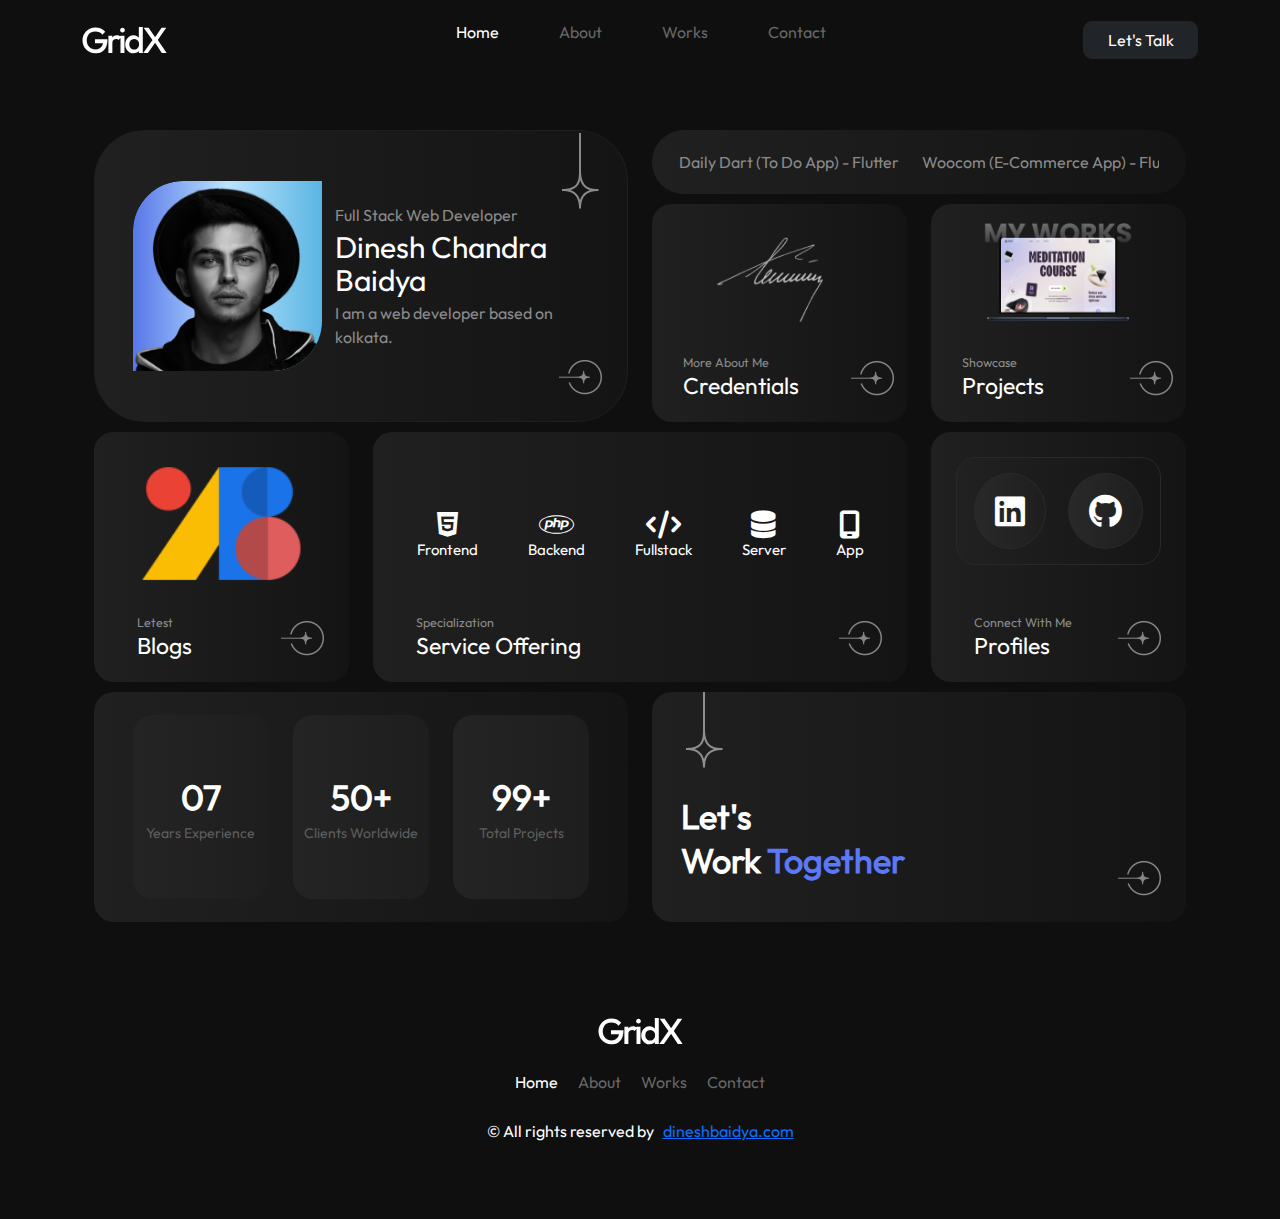
<file: index.html>
<!DOCTYPE html>
<html lang="en">

<head>
    <meta charset="UTF-8">
    <meta name="viewport" content="width=device-width, initial-scale=1.0">
    <title>Dinesh Chandra Baidya - Personal Portfolio</title>
    <link rel="shortcut icon" href="assets/images/icon.jpg" type="image/x-icon">
    <!-- bootstrap Css -->
    <link href="https://cdn.jsdelivr.net/npm/bootstrap@5.0.2/dist/css/bootstrap.min.css" rel="stylesheet">
    <!-- fontawesome -->
    <link rel="stylesheet" href="https://cdnjs.cloudflare.com/ajax/libs/font-awesome/6.5.1/css/all.min.css">
    <!-- Custom CSs -->
    <link rel="stylesheet" href="assets/styles/style.css">
    <style>
        @media (max-width: 991px) {
            .second-row-div:nth-child(1) {
                order: 1;
            }

            .second-row-div:nth-child(2) {
                order: 3;
                margin-top: 10px;
            }

            .second-row-div:nth-child(3) {
                order: 2;
            }
        }
    </style>
</head>

<body class="dark-body">

    <div class="preloader position-relative scrollable">
        <div class="position-absolute loading-div">
            <div class="loading-content">
                <div class="loading-spinner"></div>
                <p>Portfolio is Loading Please Wait... <br>
                    <span id="loadingPercentage">0%</span> Loaded
                </p>
            </div>
        </div>
    </div>



    <div class="container">

        <header>
            <div class="navlink-responsive">
                <ul>
                    <a href="index.html" class="active">
                        <li>Home</li>
                    </a>
                    <a href="about.html">
                        <li>About</li>
                    </a>
                    <a href="works.html">
                        <li>Works</li>
                    </a>
                    <a href="contact.html">
                        <li>Contact</li>
                    </a>
                    <a href="#talk">
                        <li>
                            <button class="btn btn-dark lets-talk-btn-nav">Let's Talk</button>
                        </li>
                    </a>
                </ul>
            </div>
            <nav class="navbar">

                <div class="logo-div">
                    <img src="assets/images/svg/logo.svg" class="position-relative" alt="logo">
                </div>
                <div class="links-div">
                    <ul>
                        <a href="index.html" class="active">
                            <li>Home</li>
                        </a>
                        <a href="about.html">
                            <li>About</li>
                        </a>
                        <a href="works.html">
                            <li>Works</li>
                        </a>
                        <a href="contact.html">
                            <li>Contact</li>
                        </a>
                    </ul>
                </div>
                <div class="letstalk-div">
                    <button class="btn btn-dark" id="lets-talk-btn">Let's Talk</button>
                    <!-- <button class="btn btn-dark"><img src="assets/images/loading.gif" class="laoding-img"></button> -->
                </div>
                <div class="responsive-three-dot-div">
                    <!-- <button class="btn" id="more-btn"><i class="fa-solid fa-bars white"></i></button> -->
                    <button class="morebtn" id="more-btn">
                        <span></span>
                        <span></span>
                        <span></span>
                    </button>
                </div>
            </nav>
        </header>

        <section id="body">
            <div class="container" id="body-content">
                <div class="row">
                    <div class="col-12 col-md-6" id="first-row-first-col">
                        <div class="intro-div position-relative">
                            <a href="#goSomewhere" class="go-svg">
                            </a>
                            <div class="inner-introdiv">
                                <div class="row">
                                    <div class="col-12 col-md-5 profile-picture-div profile-parent">
                                        <div class="profile-picture-div">
                                            <img src="assets/images/me.png" alt="Me" class="my-img">
                                        </div>
                                    </div>
                                    <div class="col-12 col-md-7 introduction-div">
                                        <p id="my-role">Full Stack Web Developer</p>
                                        <p id="full_name">Dinesh Chandra Baidya</p>
                                        <p id="short_desc" class="scrollable">I am a web developer based on kolkata.
                                        </p>
                                    </div>
                                </div>
                            </div>
                        </div>
                    </div>
                    <div class="col-12 col-md-6" id="first-row-second-col">
                        <div class="projects-links-div">
                            <div class="rail-div">
                                <div class="marquee">
                                    <span>
                                        <a href="#project1">Daily Dart (To Do App) - Flutter</a>
                                        <a href="#project1">Woocom (E-Commerce App) - Flutter</a>
                                    </span>
                                </div>
                                <div class="marquee marque-2">
                                    <span>
                                        <a href="#project1">Daily Dart (To Do App) - Flutter</a>
                                        <a href="#project1">Woocom (E-Commerce App) - Flutter</a>
                                    </span>
                                </div>

                            </div>

                        </div>
                        <div class="another-two-div">
                            <div class="row">
                                <div class="col-6 position-relative" id="credential-div">
                                    <a href="credentials.html" class="go-svg">
                                    </a>
                                    <div class="inner-credential">
                                        <div class="inner-content">
                                            <div class="image-div">
                                                <img src="assets/images/sign.png" alt="signature" class="signature">
                                            </div>
                                            <div class="credentials-details">
                                                <p class="default-font-style">More About Me</p>
                                                <p class="default-font-style2">Credentials</p>
                                            </div>
                                        </div>
                                    </div>
                                </div>
                                <div class="col-6 position-relative" id="projects-div">
                                    <a href="#goSomewhere3" class="go-svg">
                                    </a>

                                    <div class="inner-credential">
                                        <div class="inner-content">
                                            <div class="image-div">
                                                <img src="assets/images/my-works.png" alt="signature" class="signature">
                                            </div>
                                            <div class="credentials-details">
                                                <p class="default-font-style">Showcase</p>
                                                <p class="default-font-style2">Projects</p>
                                            </div>
                                        </div>
                                    </div>

                                </div>
                            </div>
                        </div>
                    </div>
                </div>

                <div class="row second-row">
                    <div class="col-3 blogs-div second-row-div">
                        <div class="inner-second-row-div" id="blog-div">
                            <a href="#goSomewhere3" class="go-svg">
                            </a>

                            <div class="inner-credential">
                                <div class="inner-content">
                                    <div class="image-div">
                                        <img src="assets/images/gfonts.png" alt="gfonts" class="signature">
                                    </div>
                                    <div class="credentials-details">
                                        <p class="default-font-style">Letest</p>
                                        <p class="default-font-style2">Blogs</p>
                                    </div>
                                </div>
                            </div>

                        </div>
                    </div>

                    <div class="col-6 offering-div second-row-div">
                        <div class="inner-second-row-div">
                            <a href="#goSomewhere3" class="go-svg">
                            </a>

                            <div class="inner-credential">
                                <div class="inner-content">
                                    <div class="image-div d-flex flex-wrap profiles services-parent scrollable">

                                        <div class=" services-div">

                                            <div class="services" data-toggle="tooltip"
                                                title='As a Frontend Developer, we create engaging and responsive user interfaces using HTML, CSS, JavaScript, and jQuery. Our focus is on delivering a seamless user experience across various devices.'>
                                                <i class="fa-brands fa-html5"></i>
                                                <span>Frontend</span>
                                            </div>

                                            <div class="services" data-toggle="tooltip"
                                                title='Specializing in Backend Development, we utilize technologies like Laravel, PHP, CodeIgniter, and AJAX to build robust and efficient server-side applications. Our goal is to ensure data integrity and system performance.'>
                                                <i class="fab fa-php"></i>
                                                <span>Backend</span>
                                            </div>

                                            <div class="services" data-toggle="tooltip"
                                                title='As Fullstack Developers, we have expertise in both frontend and backend technologies. Our skill set includes working with databases, ensuring the entire web application functions seamlessly, and optimizing performance.'>
                                                <i class="fas fa-code"></i>
                                                <span>Fullstack</span>
                                            </div>

                                            <div class="services" data-toggle="tooltip"
                                                title='With 5 years of experience in Server Management, we excel in setting up, configuring, and maintaining servers. Our expertise includes working with AWS servers, Hostinger shared servers, and more. We focus on performance optimization, security enhancements, and proactive monitoring.'>
                                                <i class="fas fa-database"></i>
                                                <span>Server</span>
                                            </div>

                                            <div class="services" data-toggle="tooltip"
                                                title='In App Development, we harness the power of Flutter to create cross-platform mobile applications. With 5 years of experience, we ensure that your apps are not only visually appealing but also performant and user-friendly.'>
                                                <i class="fas fa-mobile-screen"></i>
                                                <span>App</span>
                                            </div>

                                        </div>

                                    </div>
                                    <div class="credentials-details">
                                        <p class="default-font-style">Specialization</p>
                                        <p class="default-font-style2">Service Offering</p>
                                    </div>
                                </div>
                            </div>

                        </div>
                    </div>

                    <div class="col-3 connect-div second-row-div">
                        <div class="inner-second-row-div">
                            <a href="#goSomewhere3" class="go-svg">
                            </a>

                            <div class="inner-credential">
                                <div class="inner-content">
                                    <div class="image-div d-flex flex-wrap profiles">
                                        <div class="inner-profile scrollable">
                                            <a href="#">
                                                <i class="fa-brands fa-linkedin"></i>
                                            </a>
                                            <a href="#">
                                                <i class="fa-brands fa-github"></i>
                                            </a>
                                            <a href="#">
                                                <i class="fa-brands fa-square-instagram"></i>
                                            </a>
                                            <a href="#">
                                                <i class="fa-brands fa-whatsapp"></i>
                                            </a>
                                        </div>
                                    </div>
                                    <div class="credentials-details">
                                        <p class="default-font-style">Connect With Me</p>
                                        <p class="default-font-style2">Profiles</p>
                                    </div>
                                </div>
                            </div>
                        </div>
                    </div>
                </div>

                <div class="row third-row">
                    <div class="col-6 third-row-inner-div">
                        <div class="inner-row-content experience-div">
                            <div class="row">
                                <div class="col-4 years-exp inner-exp">
                                    <div class="inner-content">
                                        <span>07</span>
                                        <span>Years Experience</span>
                                    </div>
                                </div>
                                <div class="col-4 clients inner-exp">
                                    <div class="inner-content">
                                        <span>50+</span>
                                        <span>Clients Worldwide</span>
                                    </div>
                                </div>
                                <div class="col-4 projects inner-exp">
                                    <div class="inner-content">
                                        <span>99+</span>
                                        <span>Total Projects</span>
                                    </div>
                                </div>
                            </div>
                        </div>
                    </div>

                    <div class="col-6 third-row-inner-div work-together-div">
                        <div class="inner-row-content">
                            <a href="#goSomewhere3" class="go-svg">
                            </a>

                            <div class="inner-div">
                                <p>
                                    Let's <br>Work <span>Together</span>
                                </p>
                            </div>
                        </div>
                    </div>
                </div>

                <div class="row mt-3"></div>
            </div>
        </section>

        <footer>
            <div class="container">
                <div class="row d-flex flex-wrap justify-content-center">
                    <div class="col-12 footer-div">
                        <div class="inner-div">
                            <img src="assets/images/svg/logo.svg" alt="Logo" class="logo">
                        </div>
                    </div>
                    <div class="col-12 footer-div">
                        <div class="inner-div">
                            <ul class="footer-list">
                                <a href="index.html" class="active">
                                    <li>Home</li>
                                </a>
                                <a href="about.html">
                                    <li>About</li>
                                </a>
                                <a href="works.html">
                                    <li>Works</li>
                                </a>
                                <a href="contact.html">
                                    <li>Contact</li>
                                </a>
                            </ul>
                        </div>
                    </div>
                    <div class="col-12 footer-div">
                        <div class="inner-div">
                            <p style="text-align: center;"> &copy; All rights reserved by &nbsp; <a
                                    href="#">dineshbaidya.com</a></p>
                        </div>
                    </div>
                </div>
            </div>
        </footer>

    </div>



    <!-- Jquery Cdn -->
    <script src="https://ajax.googleapis.com/ajax/libs/jquery/3.7.1/jquery.min.js"></script>
    <!-- bootstrap Js -->
    <script src="https://cdn.jsdelivr.net/npm/bootstrap@5.0.2/dist/js/bootstrap.bundle.min.js"></script>
    <!-- custom script -->
    <script src="assets/scripts/scripts.js"></script>

</body>

</html>
</file>
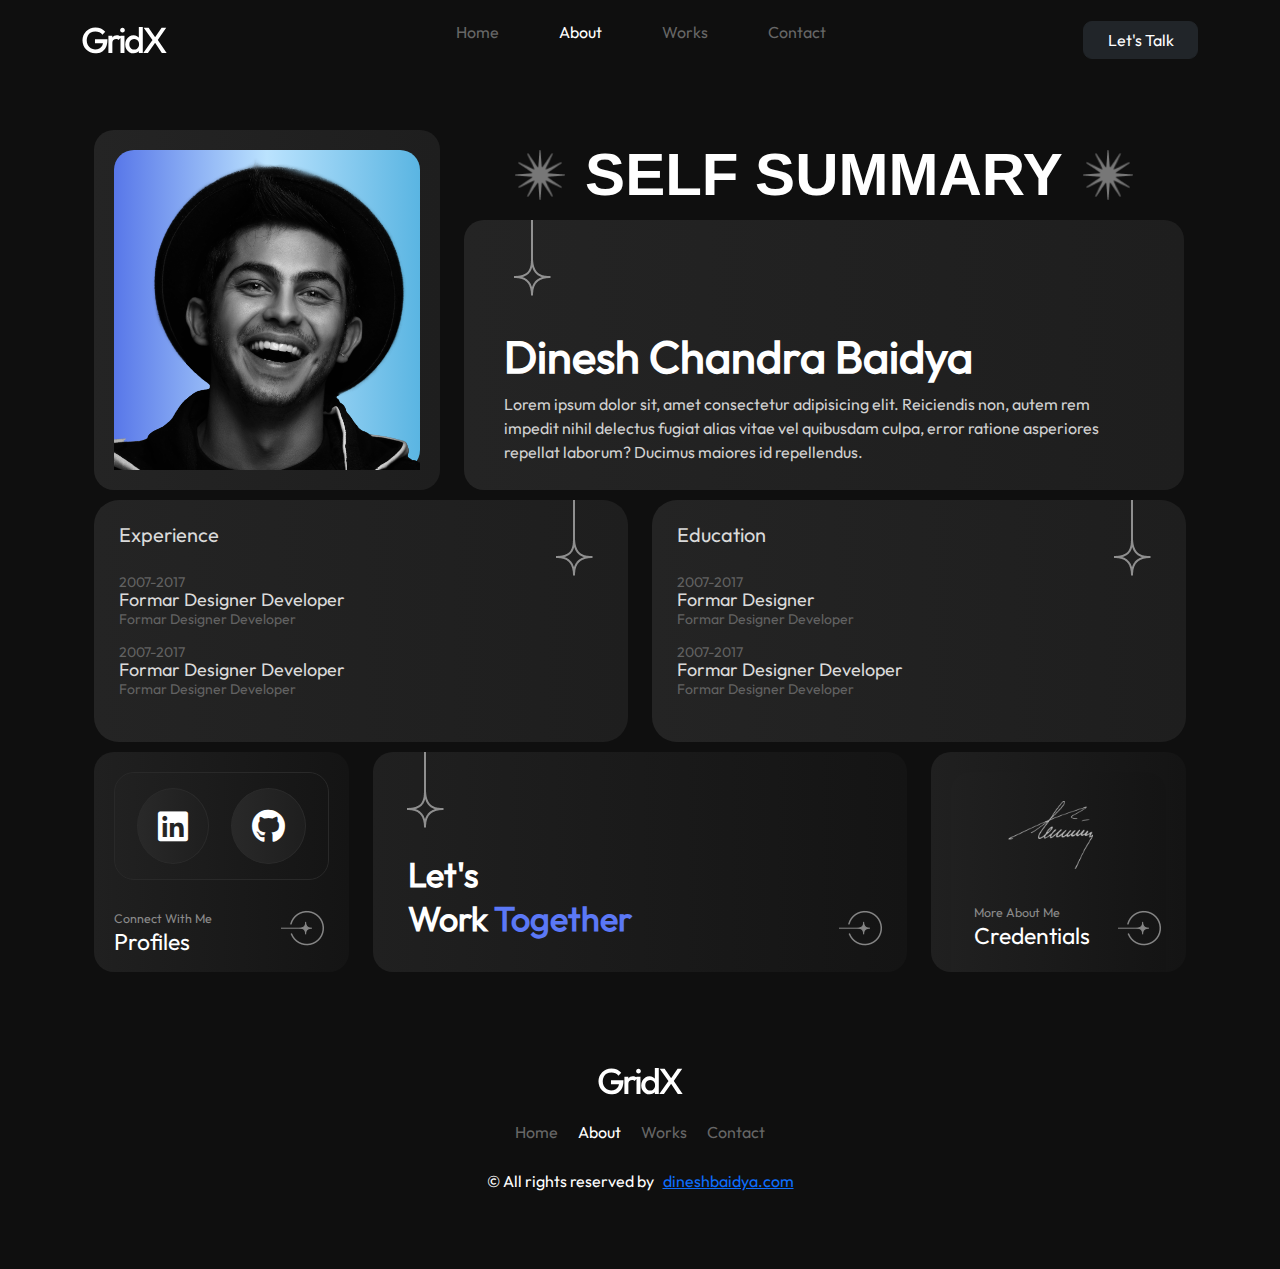
<file: about.html>
<!DOCTYPE html>
<html lang="en">

<head>
    <meta charset="UTF-8">
    <meta name="viewport" content="width=device-width, initial-scale=1.0">
    <title>Dinesh Chandra Baidya - Personal Portfolio</title>
    <link rel="shortcut icon" href="assets/images/icon.jpg" type="image/x-icon">
    <!-- bootstrap Css -->
    <link href="https://cdn.jsdelivr.net/npm/bootstrap@5.0.2/dist/css/bootstrap.min.css" rel="stylesheet">
    <!-- fontawesome -->
    <link rel="stylesheet" href="https://cdnjs.cloudflare.com/ajax/libs/font-awesome/6.5.1/css/all.min.css">
    <!-- Custom CSs -->
    <link rel="stylesheet" href="assets/styles/style.css">
</head>

<body class="dark-body">

    <div class="preloader position-relative">
        <div class="position-absolute loading-div">
            <div class="loading-content">
                <div class="loading-spinner"></div>
                <p>Portfolio is Loading Please Wait... <br>
                    <span id="loadingPercentage">0%</span> Loaded
                </p>
            </div>
        </div>
    </div>

    <div class="container">

        <header>
            <div class="navlink-responsive">
                <ul>
                    <a href="index.html">
                        <li>Home</li>
                    </a>
                    <a href="about.html" class="active">
                        <li>About</li>
                    </a>
                    <a href="works.html">
                        <li>Works</li>
                    </a>
                    <a href="contact.html">
                        <li>Contact</li>
                    </a>
                    <a href="#talk">
                        <li>
                            <button class="btn btn-dark lets-talk-btn-nav">Let's Talk</button>
                        </li>
                    </a>
                </ul>
            </div>
            <nav class="navbar">

                <div class="logo-div">
                    <img src="assets/images/svg/logo.svg" class="position-relative" alt="logo">
                </div>
                <div class="links-div">
                    <ul>
                        <a href="index.html">
                            <li>Home</li>
                        </a>
                        <a href="about.html" class="active">
                            <li>About</li>
                        </a>
                        <a href="works.html">
                            <li>Works</li>
                        </a>
                        <a href="contact.html">
                            <li>Contact</li>
                        </a>
                    </ul>
                </div>
                <div class="letstalk-div">
                    <button class="btn btn-dark" id="lets-talk-btn">Let's Talk</button>
                    <!-- <button class="btn btn-dark"><img src="assets/images/loading.gif" class="laoding-img"></button> -->
                </div>
                <div class="responsive-three-dot-div">
                    <!-- <button class="btn" id="more-btn"><i class="fa-solid fa-bars white"></i></button> -->
                    <button class="morebtn" id="more-btn">
                        <span></span>
                        <span></span>
                        <span></span>
                    </button>
                </div>
            </nav>
        </header>

        <section id="body" class="about-page">
            <div class="container" id="body-content">

                <div class="about-first-row">
                    <div class="row">
                        <div class="col-4">
                            <div class="right-img-div">
                                <div class="image-container">
                                    <img src="assets/images/me2.png" alt="Me">
                                </div>
                            </div>
                        </div>
                        <div class="col-8">
                            <div class="summery-container">
                                <div class="summery-heading">
                                    <img src="assets/images/star.png">
                                    <p id="self-summary">
                                        SELF SUMMARY
                                    </p>
                                    <img src="assets/images/star.png">
                                </div>
                                <div class="summery position-relative">
                                    <div class="summery-inner">
                                        <div class="summery-para">
                                            <h2>Dinesh Chandra Baidya</h2>
                                            <p>Lorem ipsum dolor sit, amet consectetur adipisicing elit. Reiciendis non,
                                                autem rem impedit nihil delectus fugiat alias vitae vel quibusdam culpa,
                                                error ratione asperiores repellat laborum? Ducimus maiores id
                                                repellendus.</p>
                                        </div>
                                    </div>
                                </div>
                            </div>
                        </div>
                    </div>
                </div>

                <div class="about-sec-row">
                    <div class="row sec-row">
                        <div class="col-6">
                            <div class="inner-div exp-div">
                                <div class="inner-inner-div">

                                    <p class="common-head">
                                        Experience
                                    </p>
                                    <p class="common-year">
                                        2007-2017
                                    </p>
                                    <p class="common-name">
                                        Formar Designer Developer
                                    </p>
                                    <p class="common-designation">
                                        Formar Designer Developer
                                    </p>

                                    <p class="common-year">
                                        2007-2017
                                    </p>
                                    <p class="common-name">
                                        Formar Designer Developer
                                    </p>
                                    <p class="common-designation">
                                        Formar Designer Developer
                                    </p>

                                </div>
                            </div>
                        </div>
                        <div class="col-6">
                            <div class="inner-div edu-div scrollable">
                                <div class="inner-inner-div">
                                    <p class="common-head">
                                        Education
                                    </p>
                                    <p class="common-year">
                                        2007-2017
                                    </p>
                                    <p class="common-name">
                                        Formar Designer
                                    </p>
                                    <p class="common-designation">
                                        Formar Designer Developer
                                    </p>

                                    <p class="common-year">
                                        2007-2017
                                    </p>
                                    <p class="common-name">
                                        Formar Designer Developer
                                    </p>
                                    <p class="common-designation">
                                        Formar Designer Developer
                                    </p>
                                </div>
                            </div>
                        </div>
                    </div>
                </div>

                <div class="about-third-row">
                    <div class="row third-row d-flex">
                        <div class="col-3 profile-div inside-third-row">
                            <div class="inner-div">
                                <a href="#goSomewhere3" class="go-svg">
                                </a>
                                <div class="image-div d-flex flex-wrap profiles">
                                    <div class="inner-profile scrollable">
                                        <a href="#">
                                            <i class="fa-brands fa-linkedin"></i>
                                        </a>
                                        <a href="#">
                                            <i class="fa-brands fa-github"></i>
                                        </a>
                                        <a href="#">
                                            <i class="fa-brands fa-square-instagram"></i>
                                        </a>
                                        <a href="#">
                                            <i class="fa-brands fa-whatsapp"></i>
                                        </a>
                                    </div>
                                </div>
                                <div class="credentials-details">
                                    <p class="default-font-style">Connect With Me</p>
                                    <p class="default-font-style2">Profiles</p>
                                </div>


                            </div>
                        </div>
                        <div class="col-6 lets-work-together inside-third-row">
                            <div class="inner-div">
                                <a href="#goSomewhere3" class="go-svg">
                                </a>

                                <p>
                                    Let's <br>Work <span>Together</span>
                                </p>
                            </div>
                        </div>
                        <div class="col-3 credentials inside-third-row">
                            <div class="inner-div">
                                <a href="credentials.html" class="go-svg">
                                </a>
                                <div class="inner-credential">
                                    <div class="inner-content">
                                        <div class="image-div">
                                            <img src="assets/images/sign.png" alt="signature" class="signature">
                                        </div>
                                        <div class="credentials-details">
                                            <p class="default-font-style">More About Me</p>
                                            <p class="default-font-style2">Credentials</p>
                                        </div>
                                    </div>
                                </div>
                            </div>
                        </div>
                    </div>
                </div>

                <div class="mt-3"></div>


            </div>
        </section>

        <footer>
            <div class="container">
                <div class="row d-flex flex-wrap justify-content-center">
                    <div class="col-12 footer-div">
                        <div class="inner-div">
                            <img src="assets/images/svg/logo.svg" alt="Logo" class="logo">
                        </div>
                    </div>
                    <div class="col-12 footer-div">
                        <div class="inner-div">
                            <ul class="footer-list">
                                <a href="index.html">
                                    <li>Home</li>
                                </a>
                                <a href="about.html" class="active">
                                    <li>About</li>
                                </a>
                                <a href="works.html">
                                    <li>Works</li>
                                </a>
                                <a href="contact.html">
                                    <li>Contact</li>
                                </a>
                            </ul>
                        </div>
                    </div>
                    <div class="col-12 footer-div">
                        <div class="inner-div">
                            <p style="text-align: center;"> &copy; All rights reserved by &nbsp; <a
                                    href="#">dineshbaidya.com</a></p>
                        </div>
                    </div>
                </div>
            </div>
        </footer>

    </div>


    <!-- Jquery Cdn -->
    <script src="https://ajax.googleapis.com/ajax/libs/jquery/3.7.1/jquery.min.js"></script>
    <!-- bootstrap Js -->
    <script src="https://cdn.jsdelivr.net/npm/bootstrap@5.0.2/dist/js/bootstrap.bundle.min.js"></script>
    <!-- custom script -->
    <script src="assets/scripts/scripts.js"></script>

</body>

</html>
</file>
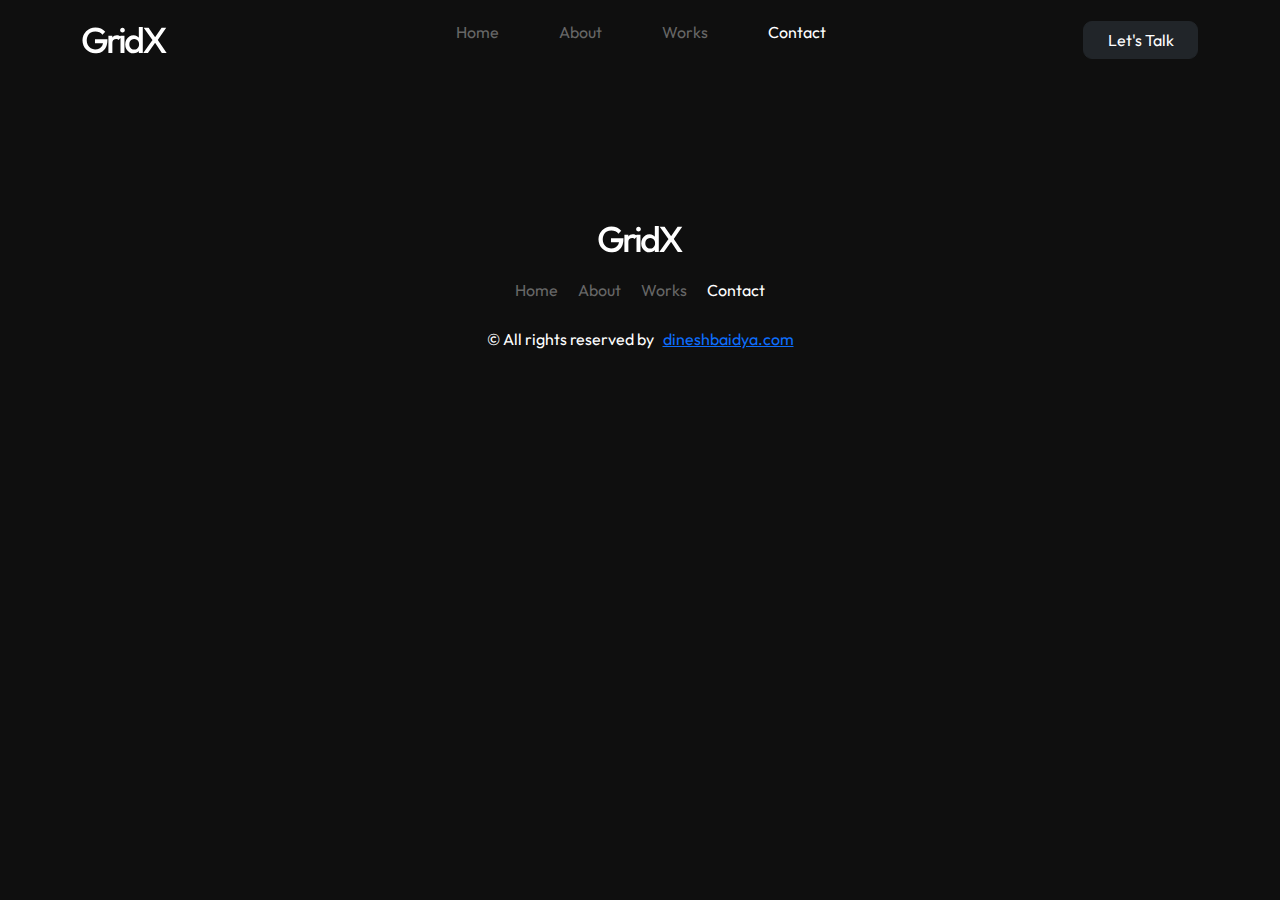
<file: contact.html>
<!DOCTYPE html>
<html lang="en">

<head>
    <meta charset="UTF-8">
    <meta name="viewport" content="width=device-width, initial-scale=1.0">
    <title>Dinesh Chandra Baidya - Personal Portfolio</title>
    <link rel="shortcut icon" href="assets/images/icon.jpg" type="image/x-icon">
    <!-- bootstrap Css -->
    <link href="https://cdn.jsdelivr.net/npm/bootstrap@5.0.2/dist/css/bootstrap.min.css" rel="stylesheet">
    <!-- fontawesome -->
    <link rel="stylesheet" href="https://cdnjs.cloudflare.com/ajax/libs/font-awesome/6.5.1/css/all.min.css">
    <!-- Custom CSs -->
    <link rel="stylesheet" href="assets/styles/style.css">
    <style>
        @media (max-width: 991px) {
            .second-row-div:nth-child(1) {
                order: 1;
            }

            .second-row-div:nth-child(2) {
                order: 3;
                margin-top: 10px;
            }

            .second-row-div:nth-child(3) {
                order: 2;
            }
        }
    </style>
</head>

<body class="dark-body">

    <div class="preloader position-relative">
        <div class="position-absolute loading-div">
            <div class="loading-content">
                <div class="loading-spinner"></div>
                <p>Portfolio is Loading Please Wait... <br>
                    <span id="loadingPercentage">0%</span> Loaded
                </p>
            </div>
        </div>
    </div>

    <div class="container">

        <header>
            <div class="navlink-responsive">
                <ul>
                    <a href="index.html">
                        <li>Home</li>
                    </a>
                    <a href="about.html">
                        <li>About</li>
                    </a>
                    <a href="works.html">
                        <li>Works</li>
                    </a>
                    <a href="contact.html" class="active">
                        <li>Contact</li>
                    </a>
                    <a href="#talk">
                        <li>
                            <button class="btn btn-dark lets-talk-btn-nav">Let's Talk</button>
                        </li>
                    </a>
                </ul>
            </div>
            <nav class="navbar">

                <div class="logo-div">
                    <img src="assets/images/svg/logo.svg" class="position-relative" alt="logo">
                </div>
                <div class="links-div">
                    <ul>
                        <a href="index.html">
                            <li>Home</li>
                        </a>
                        <a href="about.html">
                            <li>About</li>
                        </a>
                        <a href="works.html">
                            <li>Works</li>
                        </a>
                        <a href="contact.html" class="active">
                            <li>Contact</li>
                        </a>
                    </ul>
                </div>
                <div class="letstalk-div">
                    <button class="btn btn-dark" id="lets-talk-btn">Let's Talk</button>
                    <!-- <button class="btn btn-dark"><img src="assets/images/loading.gif" class="laoding-img"></button> -->
                </div>
                <div class="responsive-three-dot-div">
                    <!-- <button class="btn" id="more-btn"><i class="fa-solid fa-bars white"></i></button> -->
                    <button class="morebtn" id="more-btn">
                        <span></span>
                        <span></span>
                        <span></span>
                    </button>
                </div>
            </nav>
        </header>

        <section id="body">
            <div class="container" id="body-content">


                <div class="row mt-3"></div>
            </div>
        </section>

        <footer>
            <div class="container">
                <div class="row d-flex flex-wrap justify-content-center">
                    <div class="col-12 footer-div">
                        <div class="inner-div">
                            <img src="assets/images/svg/logo.svg" alt="Logo" class="logo">
                        </div>
                    </div>
                    <div class="col-12 footer-div">
                        <div class="inner-div">
                            <ul class="footer-list">
                                <a href="index.html">
                                    <li>Home</li>
                                </a>
                                <a href="about.html">
                                    <li>About</li>
                                </a>
                                <a href="works.html">
                                    <li>Works</li>
                                </a>
                                <a href="contact.html" class="active">
                                    <li>Contact</li>
                                </a>
                            </ul>
                        </div>
                    </div>
                    <div class="col-12 footer-div">
                        <div class="inner-div">
                            <p style="text-align: center;"> &copy; All rights reserved by &nbsp; <a
                                    href="#">dineshbaidya.com</a></p>
                        </div>
                    </div>
                </div>
            </div>
        </footer>

    </div>


    <!-- Jquery Cdn -->
    <script src="https://ajax.googleapis.com/ajax/libs/jquery/3.7.1/jquery.min.js"></script>
    <!-- bootstrap Js -->
    <script src="https://cdn.jsdelivr.net/npm/bootstrap@5.0.2/dist/js/bootstrap.bundle.min.js"></script>
    <!-- custom script -->
    <script src="assets/scripts/scripts.js"></script>

</body>

</html>
</file>
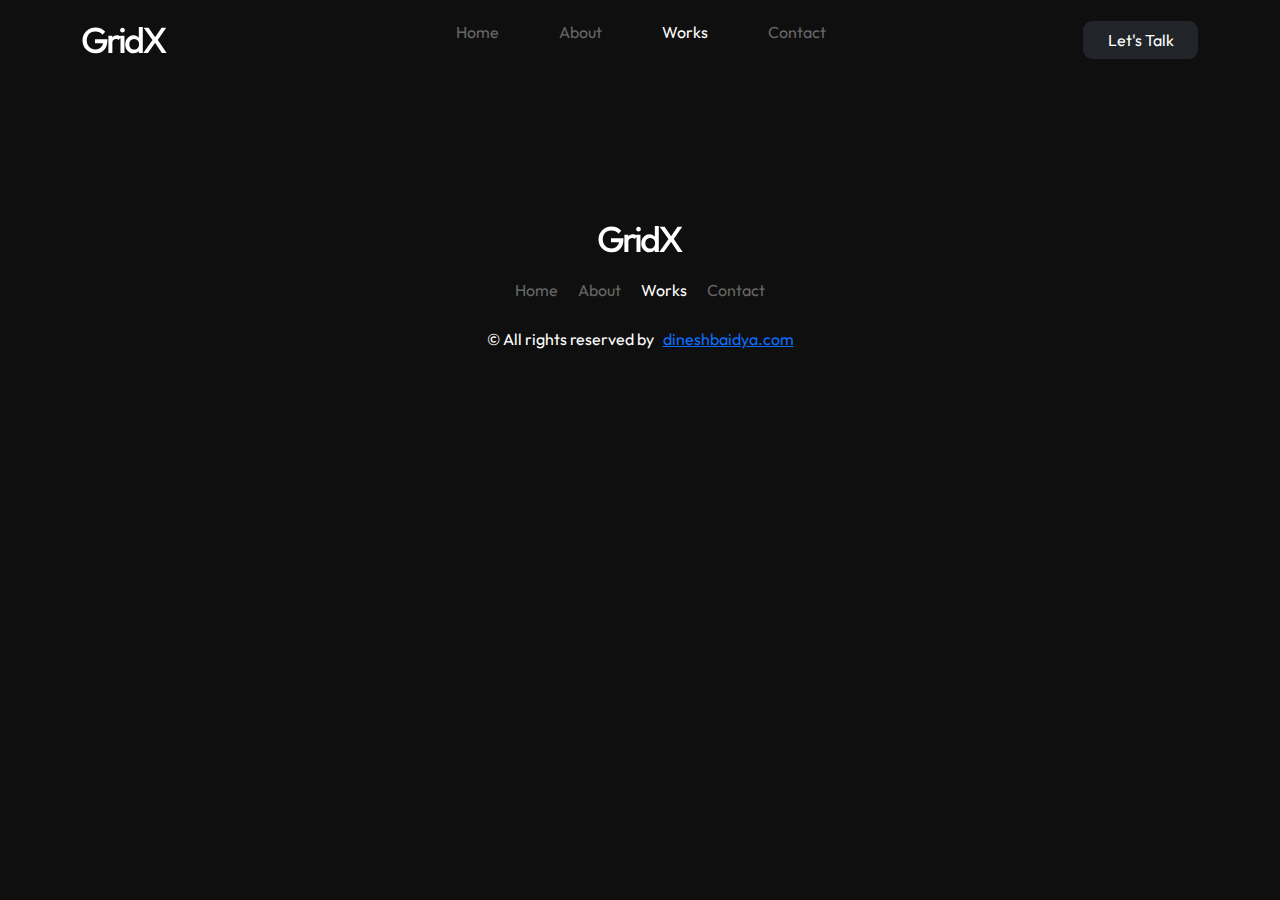
<file: works.html>
<!DOCTYPE html>
<html lang="en">

<head>
    <meta charset="UTF-8">
    <meta name="viewport" content="width=device-width, initial-scale=1.0">
    <title>Dinesh Chandra Baidya - Personal Portfolio</title>
    <link rel="shortcut icon" href="assets/images/icon.jpg" type="image/x-icon">
    <!-- bootstrap Css -->
    <link href="https://cdn.jsdelivr.net/npm/bootstrap@5.0.2/dist/css/bootstrap.min.css" rel="stylesheet">
    <!-- fontawesome -->
    <link rel="stylesheet" href="https://cdnjs.cloudflare.com/ajax/libs/font-awesome/6.5.1/css/all.min.css">
    <!-- Custom CSs -->
    <link rel="stylesheet" href="assets/styles/style.css">
    <style>
        @media (max-width: 991px) {
            .second-row-div:nth-child(1) {
                order: 1;
            }

            .second-row-div:nth-child(2) {
                order: 3;
                margin-top: 10px;
            }

            .second-row-div:nth-child(3) {
                order: 2;
            }
        }
    </style>
</head>

<body class="dark-body">

    <div class="preloader position-relative">
        <div class="position-absolute loading-div">
            <div class="loading-content">
                <div class="loading-spinner"></div>
                <p>Portfolio is Loading Please Wait... <br>
                    <span id="loadingPercentage">0%</span> Loaded
                </p>
            </div>
        </div>
    </div>

    <div class="container">

        <header>
            <div class="navlink-responsive">
                <ul>
                    <a href="index.html">
                        <li>Home</li>
                    </a>
                    <a href="about.html">
                        <li>About</li>
                    </a>
                    <a href="works.html" class="active">
                        <li>Works</li>
                    </a>
                    <a href="contact.html">
                        <li>Contact</li>
                    </a>
                    <a href="#talk">
                        <li>
                            <button class="btn btn-dark lets-talk-btn-nav">Let's Talk</button>
                        </li>
                    </a>
                </ul>
            </div>
            <nav class="navbar">

                <div class="logo-div">
                    <img src="assets/images/svg/logo.svg" class="position-relative" alt="logo">
                </div>
                <div class="links-div">
                    <ul>
                        <a href="index.html">
                            <li>Home</li>
                        </a>
                        <a href="about.html">
                            <li>About</li>
                        </a>
                        <a href="works.html" class="active">
                            <li>Works</li>
                        </a>
                        <a href="contact.html">
                            <li>Contact</li>
                        </a>
                    </ul>
                </div>
                <div class="letstalk-div">
                    <button class="btn btn-dark" id="lets-talk-btn">Let's Talk</button>
                    <!-- <button class="btn btn-dark"><img src="assets/images/loading.gif" class="laoding-img"></button> -->
                </div>
                <div class="responsive-three-dot-div">
                    <!-- <button class="btn" id="more-btn"><i class="fa-solid fa-bars white"></i></button> -->
                    <button class="morebtn" id="more-btn">
                        <span></span>
                        <span></span>
                        <span></span>
                    </button>
                </div>
            </nav>
        </header>

        <section id="body">
            <div class="container" id="body-content">


                <div class="row mt-3"></div>
            </div>
        </section>

        <footer>
            <div class="container">
                <div class="row d-flex flex-wrap justify-content-center">
                    <div class="col-12 footer-div">
                        <div class="inner-div">
                            <img src="assets/images/svg/logo.svg" alt="Logo" class="logo">
                        </div>
                    </div>
                    <div class="col-12 footer-div">
                        <div class="inner-div">
                            <ul class="footer-list">
                                <a href="index.html">
                                    <li>Home</li>
                                </a>
                                <a href="about.html">
                                    <li>About</li>
                                </a>
                                <a href="works.html" class="active">
                                    <li>Works</li>
                                </a>
                                <a href="contact.html">
                                    <li>Contact</li>
                                </a>
                            </ul>
                        </div>
                    </div>
                    <div class="col-12 footer-div">
                        <div class="inner-div">
                            <p style="text-align: center;"> &copy; All rights reserved by &nbsp; <a
                                    href="#">dineshbaidya.com</a></p>
                        </div>
                    </div>
                </div>
            </div>
        </footer>

    </div>


    <!-- Jquery Cdn -->
    <script src="https://ajax.googleapis.com/ajax/libs/jquery/3.7.1/jquery.min.js"></script>
    <!-- bootstrap Js -->
    <script src="https://cdn.jsdelivr.net/npm/bootstrap@5.0.2/dist/js/bootstrap.bundle.min.js"></script>
    <!-- custom script -->
    <script src="assets/scripts/scripts.js"></script>

</body>

</html>
</file>
<file: assets/styles/style.css>
@font-face {
    font-family: 'outfit';
    src: url('../fonts/outfit.ttf') format('woff2');
    font-weight: normal;
    font-style: normal;
}

.dark-body {
    scrollbar-width: none;
}

.dark-body::-webkit-scrollbar {
    width: 8px;
}

.dark-body::-webkit-scrollbar-thumb {
    background-color: #333;
}

/* Mozilla Firefox */
body {
    overflow-y: auto;
    /* overflow-y: hidden; */
    overflow-x: hidden;
    scrollbar-width: thin;
    scrollbar-color: #394053 #4f5055;
}

.dark-body::-moz-scrollbar-thumb {
    background-color: #333;
}

* {
    margin: 0px;
    padding: 0px;
    font-family: 'outfit', 'sans-serif';
    user-select: none;
}

.preloader {
    position: fixed !important;
    top: 0;
    left: 0;
    width: 100%;
    background: #0f0f0f;
    z-index: 999;
    height: 100vh;
    overflow: hidden;
}

.loading-div {
    width: 100%;
    height: 100%;
    display: flex;
    align-items: center;
    justify-content: center;
}

.loading-spinner {
    border: 4px solid rgba(0, 0, 0, 0.1);
    border-top: 4px solid #353535;
    border-radius: 50%;
    width: 50px;
    height: 50px;
    animation: spin 1s linear infinite;
    margin-bottom: 10px;
}

.loading-content {
    display: flex;
    flex-direction: column;
    justify-content: center;
    align-items: center;
    text-align: center;
}

@keyframes spin {
    0% {
        transform: rotate(0deg);
    }

    100% {
        transform: rotate(360deg);
    }
}

.dark-body {
    background: #0f0f0f;
    color: white;
    overflow-x: hidden;
    max-width: 100vw;
}

.scrollable::-webkit-scrollbar {
    width: 8px;
}

.scrollable::-webkit-scrollbar-thumb {
    background-color: #333;
}

/* Mozilla Firefox */
.scrollable {
    scrollbar-width: thin;
    scrollbar-color: #333 transparent;
}

.navbar {
    height: 80px;
    width: 100%;
    font-family: 'outfit', 'sans-serif';
    /* background: grey; */
    z-index: 100;
}

.navbar .links-div ul {
    display: flex;
    flex-direction: row;
    gap: 40px;
    color: white;
    list-style: none;
}

.navbar .links-div ul a {
    text-decoration: none;
    color: #676767;
    padding: 5px 10px;
    transition: all .3s ease-in;
}

.navbar .links-div ul a.active {
    color: white;
}

.navbar .links-div ul a:hover {
    color: white;
}

.navbar .letstalk-div button,
.lets-talk-btn-nav {
    border-radius: 9px;
    padding: 6px 22px;
    height: 38px;
    width: 115px;
    transition: all .3s ease-in;
}

.laoding-img {
    height: 72%;
    width: 75%;
    object-fit: contain;
    margin: auto;
    margin-top: auto;
    margin-top: -2px;
}

.responsive-three-dot-div {
    display: none;
}

.white {
    color: white;
}

.navlink-responsive {
    width: 100%;
    z-index: 99;
    position: fixed;
    height: auto;
    background: #0f0f0f;
    /* display: none; */
    top: 0;
    left: 0;
    transition: all .3s cubic-bezier(.9, .03, .69, .22);
    transform: translateY(-100%);
    opacity: 0;
}

.navlink-responsive.show {
    opacity: 100%;
    transform: translateY(0%);
    padding-top: 50px;
}


.navlink-responsive ul {
    list-style: none;
    width: 100%;
    padding: 0px;
    margin: 0px;
    display: block;
    padding: 20px 0px;
}

.navlink-responsive ul li {
    width: 100%;
    display: flex;
    align-items: center;
    justify-content: center;
    padding: 10px 0px;
}

.navlink-responsive ul a {
    text-decoration: none;
    color: #676767;
}

.navlink-responsive ul a:hover,
.navlink-responsive ul a.active {
    color: white;
}

#more-btn {
    display: flex;
    flex-direction: column;
    gap: 5px;
    position: relative;
    z-index: 15;
    background: #0f0f0f;
    border: 0;
    /* padding: 20px; */
}

#more-btn span {
    background: white;
    width: 20px;
    height: 1px;
    transition: all .3s ease-in;
}

.logo-div img {
    z-index: 15;
}


#more-btn span:nth-child(1) {
    transform-origin: top left;
}

#more-btn span:nth-child(2) {
    top: 50%;
    transform: translateY(-50%);
}

#more-btn span:nth-child(3) {
    bottom: 0;
    transform-origin: bottom left;
}

#more-btn.active span:nth-child(1) {
    transform: rotate(35deg);
}

#more-btn.active span:nth-child(2) {
    transform: scaleX(0);
}

#more-btn.active span:nth-child(3) {
    transform: rotate(-35deg);
}

.introduction-div {
    display: flex;
    flex-direction: column;
    align-content: center;
    justify-content: center;
}

.introduction-div p {
    margin: 0px;
}

.introduction-div #my-role {
    color: #8b8b8b;
}

.default-font-style {
    margin: 0px;
    color: #8b8b8b;
    font-size: .78rem;
}

.default-font-style2 {
    margin: 0px !important;
    font-size: 23px;
    line-height: 1.1;
    margin-top: 4px;
    margin-bottom: 4px;
    color: white;
}

.introduction-div #full_name {
    font-size: 30px;
    line-height: 1.1;
    margin-top: 4px;
    margin-bottom: 4px;
}

.introduction-div #short_desc {
    color: #8b8b8b;
    max-height: 97px;
    overflow-y: hidden;
    overflow-x: hidden;
}



.intro-div {
    width: 100%;
    height: auto;
    min-height: 50px;
    background: linear-gradient(to right, #202020, #141414);
    border: 1px solid #1e1e1e;
    /* background: #171717; */
    border-radius: 50px;
    padding: 50px;
}

.intro-div .inner-introdiv {
    width: 100%;
}

.intro-div .inner-introdiv .profile-picture-div.profile-parent {
    display: flex;
    background: transparent;
}

.intro-div .inner-introdiv .profile-picture-div {
    height: 190px;
    background: linear-gradient(to right, #5877e9, #bbe3fe, #5ab5e2);
    display: inline-block;
    vertical-align: top;
    border-radius: 50px 0px 50px 0px;
    position: relative;
    overflow: hidden;
    padding: 0px;
}


.my-img {
    height: 100%;
    width: 100%;
    object-fit: cover;
}

.projects-links-div {
    padding-top: 20px;
    padding-bottom: 20px;
    background: linear-gradient(to right, #202020, #141414);
    border-radius: 50px;
    overflow: hidden;
}

.projects-links-div p {
    margin: 0px;
    animation: marquee 12s linear infinite;
}



.go-svg {
    position: absolute;
    right: 25px;
    bottom: 24px;
    opacity: .5;
    transition: all .2s ease-in;
    width: 100%;
    height: 100%;
    top: 0;
    left: 0;
    z-index: 98;
}

.go-svg::after {
    content: "";
    background: url('../images/light.png');
    background-repeat: repeat;
    position: absolute;
    right: 16px;
    bottom: 20px;
    height: 45px;
    width: 52px;
    background-repeat: no-repeat;
}

.go-svg:hover {
    opacity: 1;
}

.intro-div::after {
    content: "";
    background: url('../images/icon2.png');
    background-repeat: repeat;
    position: absolute;
    right: 28px;
    top: 2px;
    height: 76px;
    width: 37px;
    background-repeat: no-repeat;
}

.rail-div {
    white-space: nowrap;
    width: 90%;
    margin: auto;
    overflow: hidden;
    position: relative;
    height: 24px;
}


.marquee span {
    display: inline-block;
    animation: marquee 8s linear infinite;
}

.marquee {
    display: inline-block;
}

@keyframes marquee {
    0% {
        transform: translateX(0%);
    }

    100% {
        transform: translateX(-100%);
    }
}

.marquee a {
    text-decoration: none;
    color: #8b8b8b;
    margin-right: 20px;
}

.marquee a:hover {
    color: white;
}

.another-two-div {
    width: 100%;
    min-height: 215px;
    height: auto;
    /* background: #171717; */
    /* border-radius: 50px; */
    margin-top: 10px;
    display: flex;
    flex-direction: column;
}

.inner-credential .inner-content .credentials-details {
    /* margin-top: 25px; */
    position: absolute;
    bottom: 24px;
    left: 43px;
}

.inner-credential .inner-content .image-div .signature {
    height: 100%;
    width: 100%;
    object-fit: cover;
    margin-top: 10px;
}

.inner-credential .inner-content,
.inner-credential .inner-content .image-div {
    width: 100%;
}

.inner-credential {
    background: linear-gradient(to right, #202020, #141414);
    border-radius: 20px;
    padding-left: 25px;
    padding-right: 25px;
    min-height: 218px;
}


.second-row .second-row-div .inner-second-row-div {
    background: rgb(49, 49, 49);
}

.second-row {
    margin-top: 10px;
    display: flex;
}

.second-row-div:nth-child(1) {
    order: 1;
}

.second-row-div:nth-child(2) {
    order: 2;
}

.second-row-div:nth-child(3) {
    order: 3;
}

.second-row .second-row-div .inner-second-row-div {
    position: relative;
    width: 100%;
    height: 250px;
    max-height: 250px;
    background: linear-gradient(to right, #202020, #141414);
    border-radius: 20px;
}

.third-row {
    margin-top: 10px;
}

.third-row .third-row-inner-div .inner-row-content {
    background: linear-gradient(to right, #202020, #141414);
    border-radius: 20px;
    height: 230px;
    position: relative;
}

footer .container .row .footer-div .inner-div {
    width: auto;
    display: flex;
    align-items: center;
    justify-content: center;
}

footer .container .row .footer-div {
    /* background: grey; */
    /* min-height: 20px; */
    margin-top: 20px;
}

footer .container .row {
    padding-top: 60px;
    padding-bottom: 60px;
}

.footer-list {
    display: flex;
    flex-wrap: wrap;
    list-style: none;
    flex-direction: row;
    padding-top: 10px;
    margin-bottom: 0px;
    justify-content: center;
    align-items: center;
    padding: 0px;
}

.footer-list a {
    padding: 5px 10px;
    text-decoration: none;
    color: #676767;
}

.footer-list a:hover,
.footer-list a.active {
    color: white;
}

.second-row .image-div {
    height: 158px;
}

.profiles .inner-profile i {
    font-size: 34px;
    gap: 20px;
    background: linear-gradient(to right, #292929, #1e1e1e);
    padding: 20px;
    border-radius: 50%;
    border: 1px solid #2b2b2b;
    position: relative;
    z-index: 99;
    transition: all .4s ease-in;
    color: white;
}

.profiles .inner-profile i:hover {
    background: white;
    color: black;
}

.profiles .inner-profile {
    width: 100%;
    margin: auto;
    display: flex;
    gap: 22px;
    flex-wrap: wrap;
    justify-content: center;
    align-items: center;
    background: linear-gradient(to right, #212121, #151515);
    padding: 15px;
    border-radius: 20px;
    border: 1px solid #292929;
    max-height: 108px;
    overflow: auto;
    position: relative;
    z-index: 99;
}

.services-parent {
    overflow: auto;
}

.services-div .services {
    display: flex;
    flex-direction: column;
    justify-content: center;
    align-items: center;
}

.services-div .services i {
    font-size: 28px;
}

.services-div .services span {
    font-size: 15px;
}

.services-parent {
    justify-content: center;
    align-items: center;
    gap: 20px;
    max-height: 158px;
    padding-top: 50px;
    position: relative;
    z-index: 99;
}

.services-div {
    display: flex;
    flex-wrap: wrap;
    width: auto;
    gap: 50px;
    justify-content: center;
}

.services {
    cursor: pointer;
}

.work-together-div .inner-row-content:after {
    content: "";
    background: url('../images/icon2.png');
    background-repeat: no-repeat;
    height: 81px;
    width: 38px;
    position: absolute;
    left: 34px;
    top: 0px;
}

.work-together-div .inner-row-content .inner-div {
    padding-top: 103px;
    padding-left: 29px;
    line-height: 44px;
}

.work-together-div .inner-row-content .inner-div p {
    font-size: 34px;
    font-weight: bold;
}

.work-together-div .inner-row-content .inner-div p span {
    color: #5b78f6;
}

.experience-div {
    display: flex;
    justify-content: center;
    align-items: center;
}

.experience-div .row {
    height: 80%;
    display: flex;
    align-items: center;
    justify-content: center;
    width: 90%;
}

.experience-div .row .inner-exp {
    height: 100%;
}

.experience-div .row .inner-exp .inner-content {
    background: linear-gradient(to right, #242424, #1e1e1e);
    cursor: pointer;
    border-radius: 20px;
    width: 100%;
    height: 100%;
    display: flex;
    flex-direction: column;
    justify-content: center;
    align-items: center;
}

.experience-div .row .inner-exp .inner-content:hover {
    background: #1e1e1e;
}

.experience-div .row .inner-exp .inner-content span:nth-child(1) {
    font-size: 35px;
    font-weight: bold;
    color: white;
    text-align: center;
}

.experience-div .row .inner-exp .inner-content span:nth-child(2) {
    font-size: 14px;
    text-align: center;
    color: #5e5e5e;
    height: 20px;
}

#body-content {
    padding-top: 50px;
}


.about-first-row {
    width: 100%;
    height: auto;
    margin-bottom: 10px;
    /* background: grey; */
}


.about-first-row .right-img-div {
    height: 100%;
    width: 100%;
    background: linear-gradient(to right, #242424, #1e1e1e);
    border-radius: 20px;
    padding: 20px;
}

.about-first-row .right-img-div .image-container {
    height: 100%;
    width: 100%;
    border-radius: 20px;
    background: linear-gradient(to right, #5877e9, #bbe3fe, #5ab5e2);
}


.about-first-row .right-img-div .image-container img {
    height: 100%;
    width: 100%;
    object-fit: cover;
}

.about-first-row .row .col-4 {
    height: 360px;
    width: 370px;
}

.about-first-row .summery-container {
    display: flex;
    flex-direction: column;
}

.about-first-row .summery-container .summery-heading p {
    font-family: 'Inter', sans-serif;
    font-weight: bold;
    font-size: 60px;
}

.about-first-row .summery-container .summery-heading {
    text-align: center;
    position: relative;
    display: flex;
    justify-content: center;
    align-items: center;
}

.about-first-row .summery-container .summery-heading img {
    height: 50px;
    width: 50px;
    object-fit: cover;
}

.about-first-row .summery-container .summery-heading p {
    margin: 0px 20px;
}

.summery-container .summery .summery-inner {
    height: 270px;
    width: 100%;
    border-radius: 20px;
    background: linear-gradient(to right, #242424, #1e1e1e);
}

.summery-container .summery .summery-inner::before {
    content: "";
    background: url('../images/icon2.png');
    background-repeat: no-repeat;
    height: 100px;
    width: 100px;
    left: 50px;
    top: 0px;
    position: absolute;
}

.summery-container .summery .summery-inner .summery-para p {
    color: #d1d1d1;
}

.summery-container .summery .summery-inner .summery-para h2 {
    font-size: 45px;
    font-weight: bold;
}

.summery-container .summery .summery-inner .summery-para {
    padding: 110px 40px 0px 40px;
}

.about-first-row .col-8 {
    width: 71.4518994%;
}

.about-sec-row .sec-row .inner-div p {
    margin: 0;
    color: #dadada;
}

.about-sec-row .sec-row .inner-div .inner-inner-div {
    height: 205px;
    overflow: auto;
}

.about-sec-row .sec-row .inner-div {
    background: linear-gradient(to right, #242424, #1e1e1e);
    border-radius: 25px;
    padding: 20px 25px;
    height: 242px;
    position: relative;
}

.about-sec-row .sec-row .inner-div .common-head {
    font-size: 20px;
    margin-bottom: 10px;
}

.about-sec-row .sec-row .inner-div .common-year {
    color: #626262;
    padding-top: 12px;
    font-size: 14px;
}

.about-sec-row .sec-row .inner-div .common-name {
    font-size: 18px;
    margin-top: -7px;
}

.about-sec-row .sec-row .inner-div .common-designation {
    font-size: 14px;
    color: #626262;
    margin-top: -4px;
}

.about-sec-row .sec-row .inner-div::after {
    content: "";
    position: absolute;
    height: 79px;
    width: 37px;
    top: 0;
    right: 35px;
    background: url('../images/icon2.png');
    background-repeat: repeat;
    background-repeat: no-repeat;
}


.about-third-row .third-row .profile-div {
    order: 0;
}

.about-third-row .third-row .lets-work-together {
    order: 1;
}

.about-third-row .third-row .credentials {
    order: 2;
}

.about-third-row .inside-third-row .inner-div {
    background: linear-gradient(to right, #202020, #141414);
    height: 220px;
    overflow: hidden;
    padding: 20px;
    border-radius: 20px;
    position: relative;
}

.lets-work-together .inner-div:after {
    content: "";
    background: url('../images/icon2.png');
    background-repeat: no-repeat;
    height: 81px;
    width: 38px;
    position: absolute;
    left: 34px;
    top: 0px;
}

.lets-work-together .inner-div p {
    padding-top: 81px;
    padding-left: 15px;
    line-height: 44px;
}

.lets-work-together .inner-div p {
    font-size: 34px;
    font-weight: bold;
}

.lets-work-together .inner-div p span {
    color: #5b78f6;
}

.profile-div .credentials-details {
    padding-top: 30px;
}

.row-cred .col-4 {
    padding-left: 40px;
    padding-right: 40px;
}

.row-cred .left-side-details .inner-cred-div {
    background: linear-gradient(to right, #202020, #141414);
}

.row-cred .inner-cred-div {
    /* height: 600px; */
    height: fit-content;
    border-radius: 20px;
}

.row-cred .right-side-details {
    overflow: auto;
}

.row-cred .left {
    padding: 30px 40px;
}

.row-cred .left .img-div img {
    height: 100%;
    width: 100%;
    object-fit: cover;
}

.row-cred .left .img-div {
    height: 280px;
    width: 100%;
    display: block;
    margin: auto;
    background: linear-gradient(to right, #5877e9, #bbe3fe, #5ab5e2);
    border-radius: 20px;
    overflow: hidden;
}

.row-cred .left .name-info {
    display: block;
    margin: auto;
    width: 100%;
    text-align: center;
    margin-top: 50px;
}

.row-cred .left .name-info p {
    margin: 0px;
}


.row-cred .left .name-info .common-name {
    font-size: 1.4rem;
    font-weight: bold;
}

.row-cred .left .name-info .common-details {
    color: #777;
    font-size: 15px;
    padding: 4px;
}

.row-cred .left .social-links {
    width: 100%;
    display: flex;
    flex-wrap: wrap;
    gap: 20px;
    justify-content: center;
    margin-top: 20px;
}

.row-cred .left .social-links a {
    text-decoration: none;
    color: white;
}

.row-cred .left .social-links .links i:hover {

    background: white;
    color: black;
}

.row-cred .left .social-links .links i {
    font-size: 18px;
    gap: 20px;
    background: linear-gradient(to right, #292929, #1e1e1e);
    padding: 12px;
    border-radius: 50%;
    border: 1px solid #2b2b2b;
    position: relative;
    z-index: 99;
    transition: all .4s ease-in;
    color: white;
}

.row-cred .left .contact-me {
    margin-top: 25px;
    width: 100%;
}


.row-cred .left .contact-me button {
    width: 100%;
    height: 39px;
    text-align: center;
    background: #2b2b2b;
    color: white;
    font-size: 15px;
    border: 0px;
    border-radius: 20px;
    transition: .4s ease-in;
}

.row-cred .left .contact-me button:hover {
    background: #222222;
}

/* ---------------- meadia query ---------------- */
@media (max-width: 1399px) {
    .about-first-row .col-8 {
        width: 66.666666%;
    }

    .row-cred .left .name-info {
        margin-top: 45px;
    }

    .row-cred .left .name-info .common-name {
        font-size: 1.1rem;
    }

    .row-cred .left .social-links {
        gap: 7px;
    }

    .row-cred .left .img-div img {
        height: 100%;
        width: 100%;
        object-fit: contain;
        display: block;
        margin: auto;
    }

    .row-cred .left .img-div {
        height: 212px;
    }

    .row-cred .inner-cred-div {
        height: 500px;
    }
}

@media only screen and (max-width: 1199px) and (min-width: 992px) {
    .intro-div {
        padding: 40px !important;
    }

    .introduction-div {
        margin-left: 16px;
        width: 54%;
    }

    .intro-div::after {
        right: 0px !important;
        top: 12px !important;
    }
}

@media only screen and (min-width: 992px) and (max-width: 1199px) {
    .another-two-div {
        min-height: 0px;
        height: 196px;
    }

    .another-two-div .row,
    .another-two-div .row #credential-div,
    .another-two-div .row #credential-div .inner-credential,
    .another-two-div .row #projects-div,
    .another-two-div .row #projects-div .inner-credential {
        min-height: 0px;
        height: 100%;
    }

}

@media (max-width: 1199px) {
    .about-first-row .row .col-8 {
        max-width: 63%;
        width: fit-content;
    }

    .about-first-row .row .col-8 .summery-container .summery-heading {
        width: 100%;
    }

    #self-summary {
        font-size: 40px;
    }

    .about-first-row .row .col-8 .summery .summery-para {
        padding: 35px;
        padding-top: 100px;
    }

    .about-first-row .row .col-8 .summery .summery-para p {
        font-size: 15px;
    }

    .about-first-row .row .col-8 .summery .summery-para h2 {
        font-size: 30px;
    }

    .about-first-row .row .col-4 {
        height: 330px;
        width: 339px;
    }

    .row-cred .col-4 {
        padding-left: 10px;
        padding-right: 10px;
    }
}


@media (max-width: 991px) {
    #first-row-first-col {
        width: 100% !important;
    }

    #first-row-second-col {
        width: 100% !important;
        margin-top: 10px;
    }

    .second-row .blogs-div {
        width: 50%;
    }

    .second-row .connect-div {
        width: 50%;
    }

    .second-row .offering-div {
        width: 100%;
        margin-top: 10px;
    }

    .second-row {
        margin-top: 10px;
    }

    .third-row .third-row-inner-div {
        width: 100%;
    }

    .third-row .third-row-inner-div:nth-child(2) {
        margin-top: 10px;

    }

    .about-first-row .row .col-4 {
        height: 270px;
        width: 275px;
    }

    .about-first-row .row .col-8 {
        max-width: 60%;
        width: fit-content;
    }

    #self-summary {
        font-size: 26px;
    }

    .about-first-row .row .col-8 .summery .summery-para h2 {
        font-size: 21px;
    }

    .about-first-row .row .col-8 .summery .summery-para p {
        font-size: 13px;
    }

    .about-first-row .row .col-8 .summery .summery-para {
        padding-top: 87px;
    }

    .summery-container .summery .summery-inner {
        height: 220px;
    }

    .about-third-row .third-row .profile-div {
        order: 0;
        width: 50%;
    }

    .about-third-row .third-row .credentials {
        order: 1;
        width: 50%;
    }

    .about-third-row .third-row .lets-work-together {
        order: 2;
        width: 100%;
        margin-top: 10px;
    }

    .row-cred .left {
        padding: 15px;
    }

    .row-cred .left-side-details {
        width: 40%;
    }

    .row-cred .right-side-details {
        width: 60%;
        padding: 0;
    }
}

@media (max-width: 767px) {

    .links-div,
    .letstalk-div {
        display: none;
    }

    .responsive-three-dot-div {
        display: block;
    }

    .profile-picture-div.profile-parent {
        height: 226px !important;
        justify-content: center;
    }

    .profile-picture-div .profile-picture-div {
        height: 226px !important;
        width: 225px;
    }

    .introduction-div {
        margin-top: 10px;
    }

    .another-two-div .row #credential-div,
    .another-two-div .row #projects-div {
        width: 100%;
        margin-bottom: 10px;
    }

    .second-row .blogs-div {
        width: 100%;
    }

    .second-row .connect-div {
        width: 100%;
        margin-top: 10px;
    }

    .second-row {
        margin-top: 0px;
    }

    .second-row .image-div {
        height: 150px !important;
        width: 71% !important;
        margin: auto !important;
    }

    .experience-div .row .inner-exp {
        width: 50%;
    }

    .experience-div .row .inner-exp .inner-content {
        height: 200px;
        margin-top: 10px;
    }

    .experience-div .row {
        height: fit-content;
    }

    .experience-div {
        height: fit-content !important;
        padding: 15px 25px 25px 25px;
    }

    .about-first-row .row .col-4 {
        height: 320px;
        width: 350px;
        margin: auto;
        margin-bottom: 10px;
    }

    .about-first-row .row .col-8 {
        max-width: 100%;
        width: fit-content;
    }

    .about-first-row .row .col-8 .summery .summery-para {
        padding-top: 75px;
        padding-bottom: 10px;
    }

    .summery-heading {
        margin-bottom: 10px;
    }

    .about-first-row .row .col-8 .summery .summery-para p {
        font-size: 14px;
    }

    .summery-container .summery .summery-inner {
        height: fit-content;
    }

    #self-summary {
        font-size: 20px;
    }

    .about-sec-row .sec-row .col-6 {
        width: 100%;
        margin-bottom: 10px;
    }

    .about-sec-row .sec-row .inner-div .inner-inner-div {
        height: auto;
        overflow: hidden;
    }

    .about-sec-row .sec-row .inner-div {
        height: fit-content;
    }

    .about-third-row .third-row .profile-div {
        width: 100%;
        margin-bottom: 10px;
    }

    .about-third-row .third-row .credentials {
        width: 100%;
    }

}


@media (max-width: 576px) {
    .experience-div .row .inner-exp {
        width: 100%;
    }

    .experience-div .row .inner-exp .inner-content {
        height: 150px;
    }
}

@media (max-width: 400px) {
    .about-third-row .lets-work-together .inner-div p {
        padding-top: 60px;
    }
}
</file>
